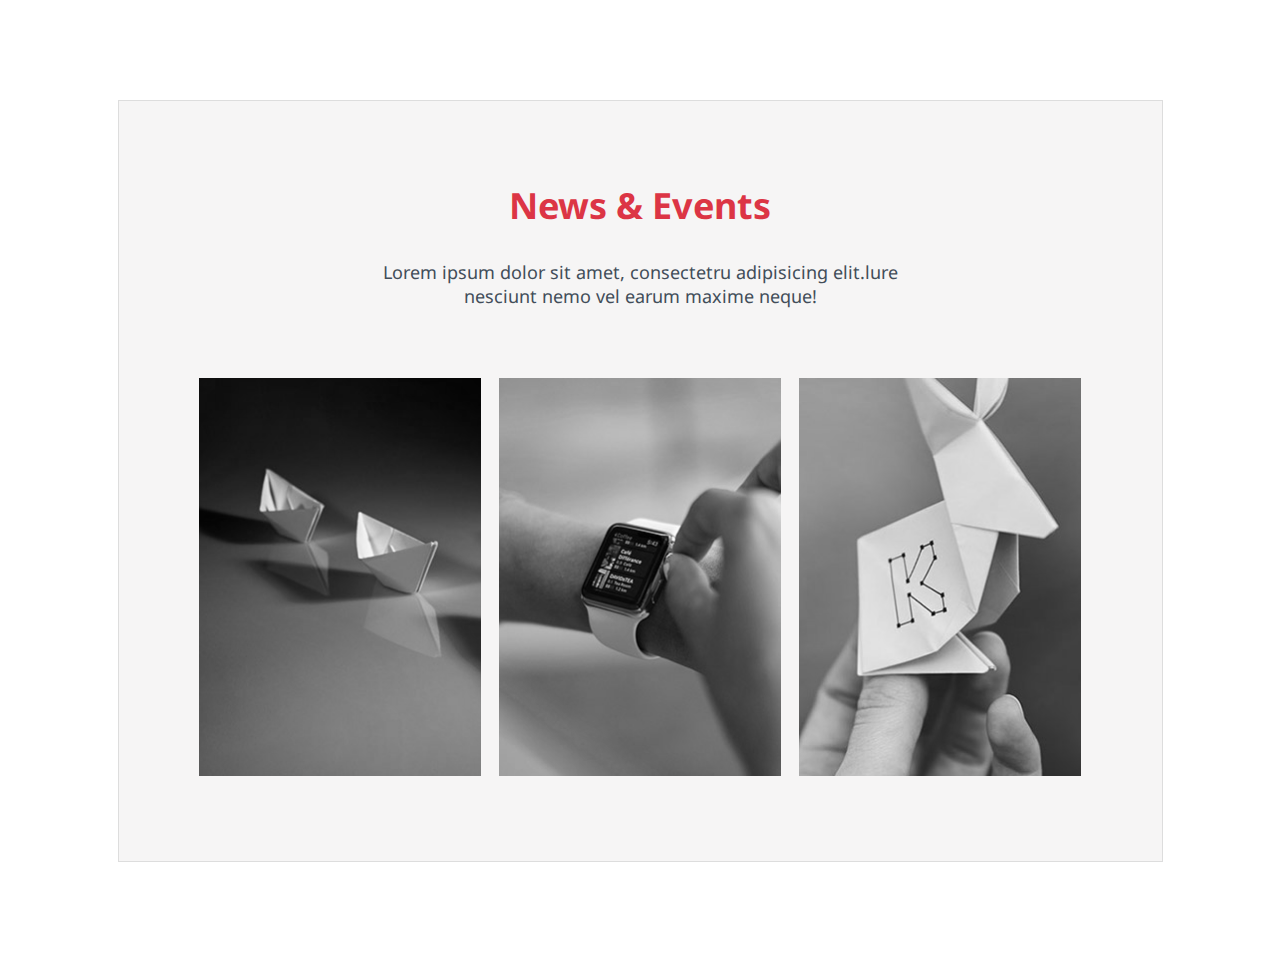
<file: index.html>
<!DOCTYPE html>
<html lang="en">
<head>
    <meta charset="UTF-8">
    <meta http-equiv="X-UA-Compatible" content="IE=edge">
    <meta name="viewport" content="width=device-width, initial-scale=1.0">
    <title>Document</title>

    <meta property="og:title" content="오픈그래프">
    <meta property="og:url" content="https://doyekim.github.io/ex1/">
    <meta property="og:image" content="./img/img_ex1.jpg">
    <meta property="og:description" content="오픈그래프 테스트...">

    <meta name="twitter:card" content="summary" />
    <meta name="twitter:title" content="오픈그래프">
    <meta name="twitter:url" content="https://doyekim.github.io/ex1/">
    <meta name="twitter:image" content="./img/img_ex1.jpg">
    <meta name="twitter:description" content="오픈그래프 테스트...">


    <link rel="icon" type="image/png" href="./img/favicon-32x32.png" sizes="32x32" />    
    <link rel="icon" type="image/png" href="./img/favicon-16x16.png" sizes="16x16" />
    <link rel="stylesheet" href="./css/index.css">
</head>
<body>
    <!-- index.html -->  
    <div class="ex1">
        <h2>News & Events</h2>
        <p>
            Lorem ipsum dolor sit amet, consectetru adipisicing elit.lure<br>
            nesciunt nemo vel earum maxime neque!
        </p>
        <div>
            <p><img src="./img/img_ex1.jpg" alt=""></p>
            <p><img src="./img/img_ex2.jpg" alt=""></p>
            <p><img src="./img/img_ex3.jpg" alt=""></p>
        </div>
    </div>




</body>
</html>
</file>
<file: css/index.css>
@import url('https://fonts.googleapis.com/css2?family=Noto+Sans:wght@200;400&family=Roboto:wght@100;300;400;500;700&display=swap');

h2,p{margin:0;}
*{
    box-sizing: border-box;
    font-family: 'Noto Sans', sans-serif;
}

.ex1{
    width:1045px; margin:100px auto;
    border:1px solid #ddd;
    background-color: #f6f5f5;
    padding:80px;
    text-align: center;
}

.ex1 > h2{
    font-size:36px;
    color:#dc3545
}
.ex1 > p{
    font-size:18px; 
    color:#424d59;
    margin:30px 0 70px 0;
}
.ex1 > div{
    display: flex;
    justify-content: space-between;
}
.ex1 > div > p{width:32%;}
.ex1 > div > p > img{
    width:100%;
    filter:grayscale(100%);
}


.ex1 > div > p > img:hover{
    filter:grayscale(0%);
}
</file>
